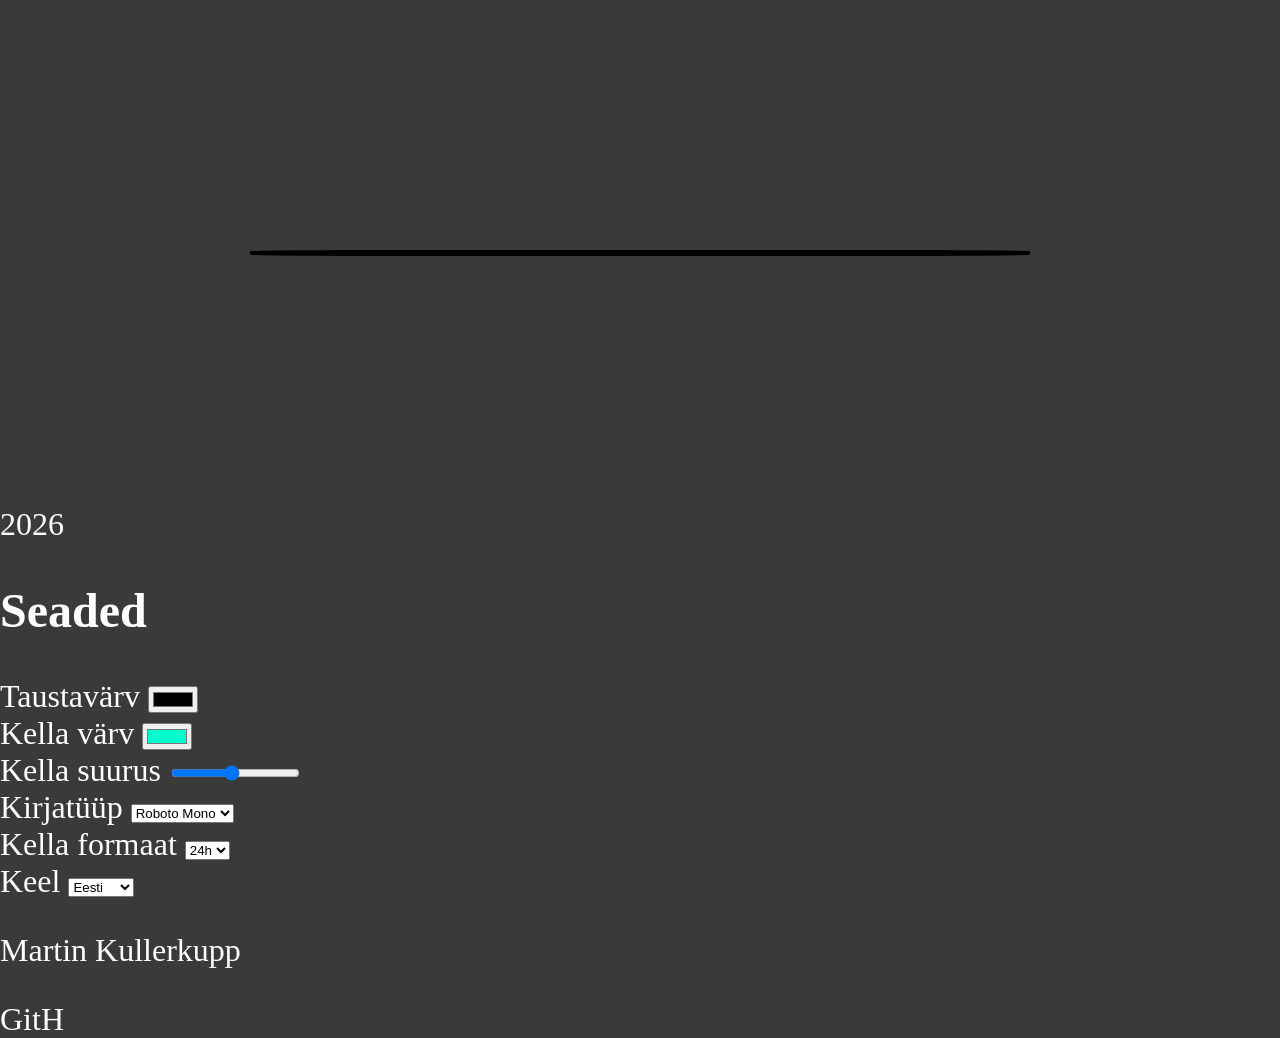
<file: index.html>
<html lang="et">
<head>
  <meta charset="UTF-8">
  <title>Elektrooniline kell</title>
  <meta name="viewport" content="width=device-width, initial-scale=1.0">
  <!-- Generated with help from Microsoft Copilot -->
  <link rel="stylesheet" href="style.css">
  <link rel="preconnect" href="https://fonts.googleapis.com">
  <link rel="preconnect" href="https://fonts.gstatic.com" crossorigin>
  <link href="https://fonts.googleapis.com/css2?family=Roboto+Mono&display=swap" rel="stylesheet">
</head>
<body>
  <main id="app">
    <section id="clock-wrapper">
      <div id="clock-container">
        <div id="time"></div>
        <div id="date"></div>
        <div id="weekday"></div>
        <div id="year"></div>
      </div>

      <section id="settings">
        <h2>Seaded</h2>

        <div class="setting-row">
          <label for="bgColor">Taustavärv</label>
          <input type="color" id="bgColor" value="#000000">
        </div>

        <div class="setting-row">
          <label for="clockColor">Kella värv</label>
          <input type="color" id="clockColor" value="#00ffcc">
        </div>

        <div class="setting-row">
          <label for="fontSize">Kella suurus</label>
          <input type="range" id="fontSize" min="5" max="20" value="12">
        </div>

        <div class="setting-row">
          <label for="fontFamily">Kirjatüüp</label>
          <select id="fontFamily">
            <option value="'Roboto Mono', monospace">Roboto Mono</option>
            <option value="Arial, sans-serif">Arial</option>
            <option value="'Courier New', monospace">Courier New</option>
          </select>
        </div>

        <div class="setting-row">
          <label for="timeFormat">Kella formaat</label>
          <select id="timeFormat">
            <option value="24">24h</option>
            <option value="12">12h</option>
          </select>
        </div>

        <div class="setting-row">
          <label for="language">Keel</label>
          <select id="language">
            <option value="et">Eesti</option>
            <option value="en">English</option>
          </select>
        </div>
      </section>
    </section>
  </main>

  <footer>
    <p><span id="author-name">Martin Kullerkupp</span></p>
    <p>
      GitH
      <a href="https://github.com/MartinKKP/kodutoo-1" target="_blank">
  
      </a>
    </p>
  </footer>

  <script src="script.js"></script>
</body>
</html>
</file>
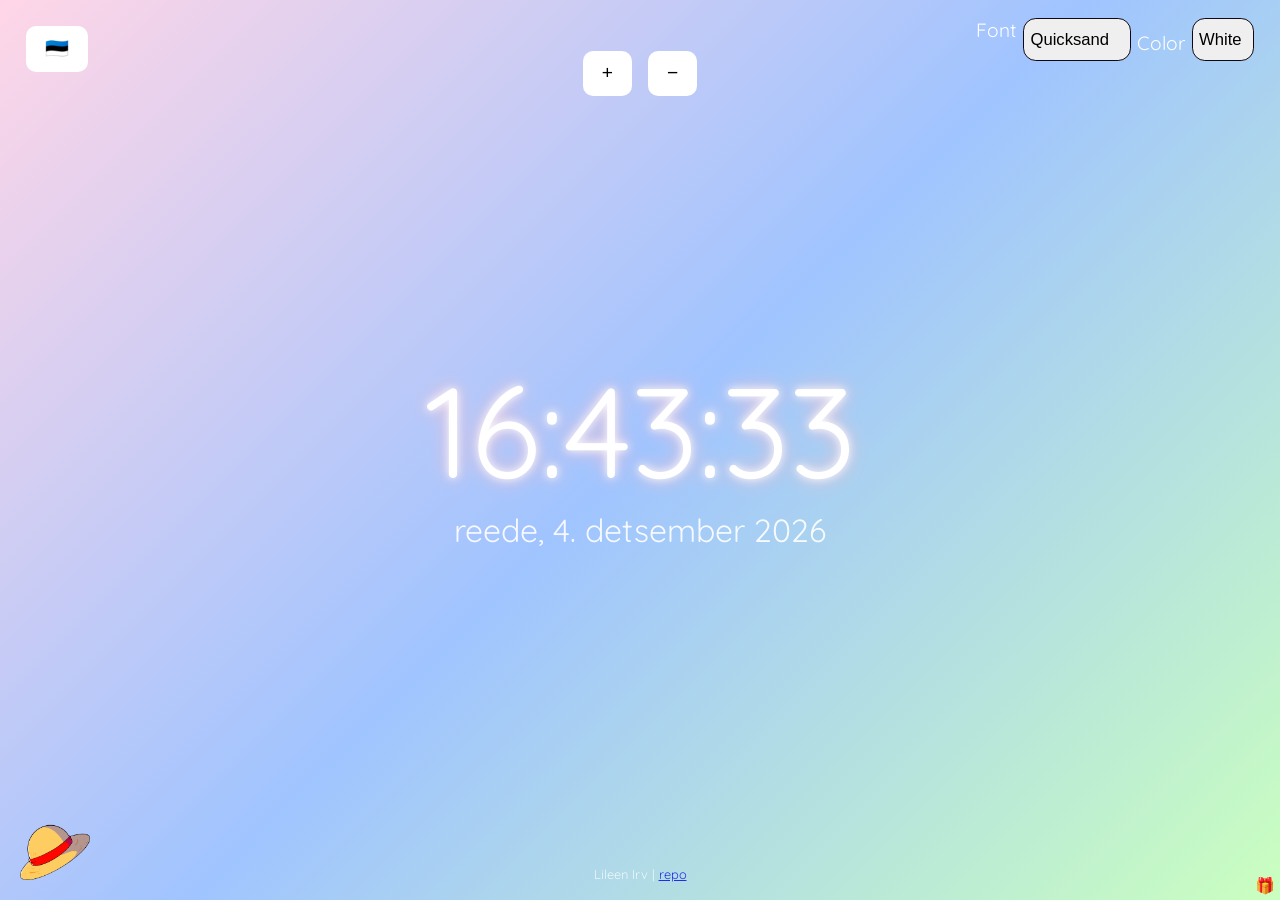
<file: clock/clock.html>
<!DOCTYPE html>
<html lang="et">

<head>
    <meta charset="UTF-8">
    <meta name="viewport" content="width=device-width, initial-scale=1.0">
    <title>Kell</title>
    <link rel="stylesheet" href="style.css">
    <link href="https://fonts.googleapis.com/css2?family=Quicksand&display=swap" rel="stylesheet">
    <script src="script.js" defer></script>
</head>

<body>

    <div id="clock">
        <div id="time"></div>
        <div id="date"></div>
    </div>

    <div id="controls">
        <button id="plus">+</button>
        <button id="minus">−</button>
        <button id="lang"></button>
    </div>

<div id="settings">
    <label for="fontSelect" style="font-size:1.5vw; color:white; display:block; margin-bottom:0.5vw;">Font</label>
    <select id="fontSelect">
        <option value="'Quicksand', sans-serif" style="font-family: 'Quicksand', sans-serif;">Quicksand</option>
        <option value="'Roboto', sans-serif" style="font-family: 'Roboto', sans-serif;">Roboto</option>
        <option value="'Courier New', monospace" style="font-family: 'Courier New', monospace;">Courier New</option>
        <option value="'Pacifico', cursive" style="font-family: 'Pacifico', cursive;">Pacifico</option>
    </select>
    <label for="colorSelect" style="font-size:1.5vw; color:white; display:block; margin-top:1vw; margin-bottom:0.5vw;">Color</label>
    <select id="colorSelect">
        <option value="white" style="background-color:white; color:black;">White</option>
        <option value="pink" style="background-color:rgb(253, 175, 230); color:black;">Pink</option>
        <option value="yellow" style="background-color:rgb(236, 236, 123); color:black;">Yellow</option>
        <option value="blue" style="background-color:rgb(132, 238, 254); color:black;">Blue</option>
        <option value="green" style="background-color:lime; color:black;">Green</option>
    </select>
</div>

    <img 
        id="strawhat"
        src="images/strawhat.png"
        alt="Strawhat"
    >

    <div id="luffyPopup">
        <img 
            src="images/luffylaugh.png"
            alt="Luffy laughing"
        >
    </div>

    <audio 
        id="laughAudio"
        src="audio/laugh.mp3">
    </audio>


    <button id="surprise">🎁</button>

    <div id="videoContainer"></div>

    <footer>
        Lileen Irv |
        <a href="https://github.com/Lileen-I/kodutoo-1" target="_blank">
            repo
        </a>
    </footer>

</body>

</html>
</file>
<file: style.css>
body{
    margin: 0;
    justify-content: center;
    align-items: center;
    height: 300px;
    background-color: rgb(58, 58, 58);
    color: white;
    font-size: 2em;
}

#container{
    display: flex;
    flex-direction: column;
    height: 100%;
    width: 100%;
}

#container div{
    padding: 2%;
    background-color: darkgoldenrod;
}

#time{
    order: 1;
    align-self: center;
    border-radius: 20%;
    font-size: 2em;
    border-style: solid;
    border-color: black;
    margin: 250px;
    float: center;
    cursor: pointer;
}

#dateinfo{
    display: flex;
    justify-content: center;
    align-items: center;
    margin: 10%;
}

#choices {
    position: absolute;
    left: 2%;
    top: 50%;
    transform: translateY(-50%);
    display: flex;
    flex-direction: column;
    gap: 10px;
    font-size: 0.8em;
    background: rgba(0, 0, 0, 0.3);
    padding: 15px;
    border-radius: 8px;
}

#hideChoices {
    background: none;
    border: 1px solid rgba(255,255,255,0.3);
    color: white;
    cursor: pointer;
    font-size: 0.7em;
    margin-bottom: 10px;
    padding: 5px;
    border-radius: 4px;
}

#hideChoices:hover {
    background: rgba(255, 0, 0, 0.2);
}

#showChoices {
    position: absolute;
    left: 5%;
    top: 20%;
    background: transparent;
    color: white;
    border: none;
    padding: 10px 15px;
    font-size: 0.8em;
    border-radius: 10%;
    cursor: pointer;
    z-index: 100;
}

#date{
    order: 3;
}

#month{
    order: 4;
}

#year{
    order: 5;
}

#weekday{
    order: 2;
}
</file>
<file: clock/style.css>
body{
    margin:0;
    height:100vh;
    display:flex;
    flex-direction:column;
    justify-content:center;
    align-items:center;
    background:linear-gradient(
    135deg,
    #ffd6e7,
    #a0c4ff,
    #caffbf
    );
    font-family:"Quicksand";
    overflow:hidden; 
}

#clock{
    text-align:center;
}


#time{
    font-size:10vw;
    color:white;
    text-shadow:
    0 0 10px white,
    0 0 20px pink;
}


#date{
    font-size:2.5vw;
    color:white;
    opacity:0.9;
}

#controls{
    position:fixed;
    top:5%;
}


button{
    margin:0.3em;
    padding:0.6em 1em;
    border:none;
    border-radius:10px;
    background:white;
    cursor:pointer;
    font-size:1.2em;
}

#settings {
    position: fixed;
    top: 2%;
    right: 2%;
    display: flex;
    gap: 0.5vw;
    z-index: 100;
}

#settings select {
    padding: 0.5vw 1vw;
    border-radius: 1vw;
    border: 20% ;
    border-color: rgb(18, 8, 20);
    font-size: 1.3vw;
    -webkit-appearance: none;
    -moz-appearance: none;
    appearance: none;
    font-size: 1.3vw;
    padding: 0.5vw;
}

#settings select option {
    font-size: 1.1vw; 
}



#surprise {
  position: fixed;
  bottom: 0%;
  right: 0%; 
  font-size: 1rem;
  padding: 0%;
  cursor: pointer;
  background: transparent;
}

#lang {
    position: fixed;
    top: 20px;
    left:20px; 
}

#strawhat{
    position: fixed;
    width: 70px;
    height: auto;
    bottom: 20px;
    left: 20px;
    cursor: pointer;
    z-index: 1000;
    transition: 
        transform 0.2s ease,
        left 0.5s ease,
        top 0.5s ease;
}

#strawhat:hover{
    transform: scale(1.1);
}

#strawhat:hover{
    transform: scale(1.1);
}

#luffyPopup{
    position: fixed;
    top: 50%;
    left: 50%;
    transform: translate(-50%, -50%);
    display: none;
    z-index: 2000;
}

#luffyPopup img{
    width: 80%;
    animation: laughMove 1.2s infinite alternate ease-in-out;
}

@keyframes laughMove{
    0%{
        transform: translateX(-40px);
    }

    100%{
        transform: translateX(40px);
    }
}


footer{
    position:fixed;
    bottom:2%;
    font-size:1vw;
    color:white;
    opacity:0.8;
}
</file>
